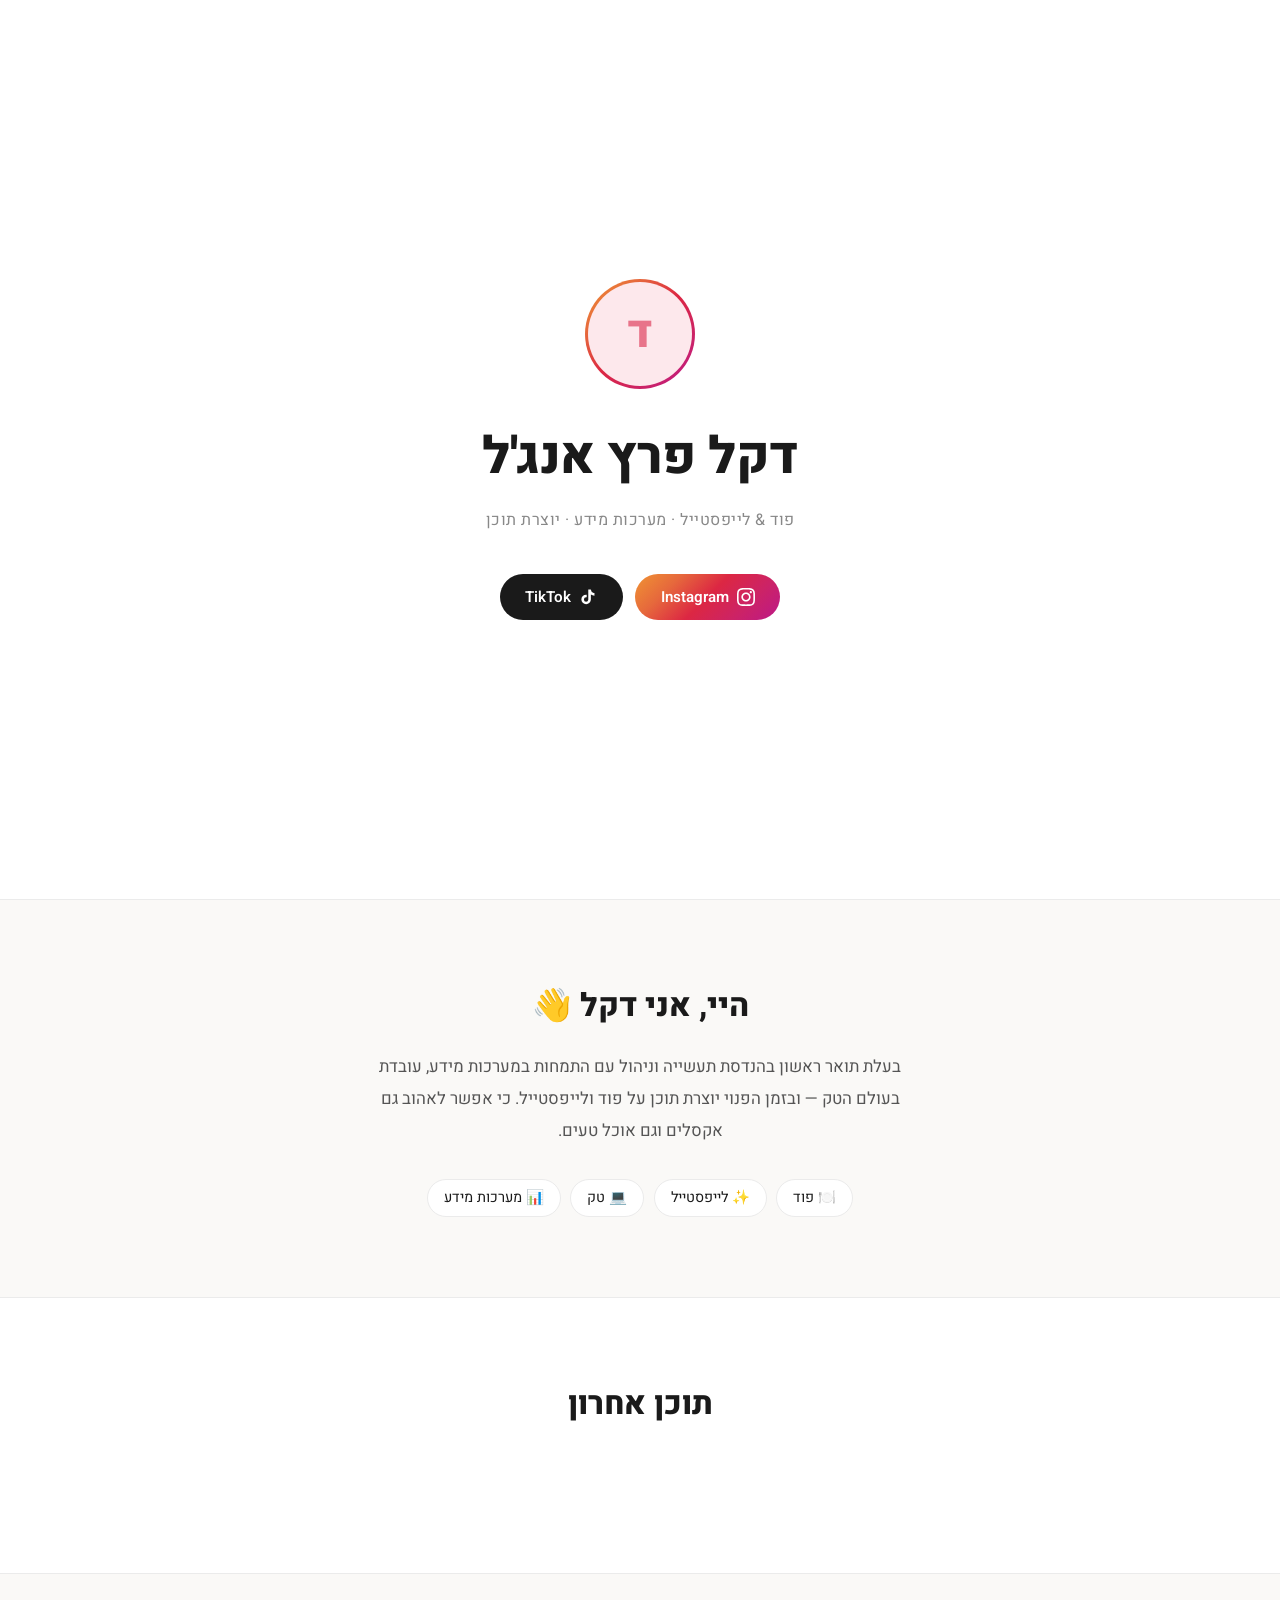
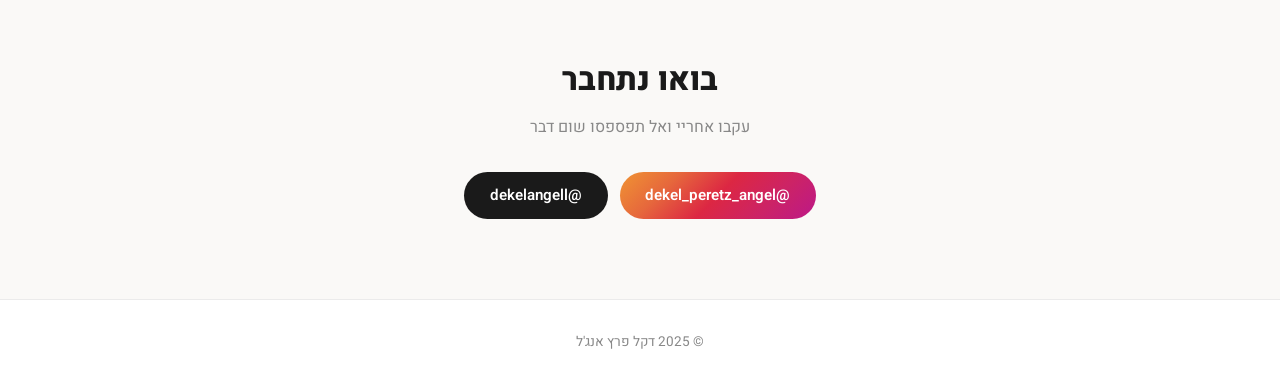
<file: landing/index.html>
<!DOCTYPE html>
<html lang="he" dir="rtl">
<head>
  <meta charset="UTF-8" />
  <meta name="viewport" content="width=device-width, initial-scale=1.0" />
  <title>דקל פרץ אנג'ל</title>
  <link rel="preconnect" href="https://fonts.googleapis.com" />
  <link href="https://fonts.googleapis.com/css2?family=Heebo:wght@300;400;600;800&display=swap" rel="stylesheet" />
  <link rel="stylesheet" href="style.css" />
</head>
<body>

  <!-- Hero -->
  <section class="hero">
    <div class="hero-content">
      <div class="avatar-ring">
        <div class="avatar-placeholder">ד</div>
      </div>
      <h1 class="name">דקל פרץ אנג'ל</h1>
      <p class="tagline">פוד &amp; לייפסטייל · מערכות מידע · יוצרת תוכן</p>
      <div class="social-links">
        <a href="https://www.instagram.com/dekel_peretz_angel?igsh=MWF5MXI2empuNXgxZg%3D%3D&utm_source=qr"
           target="_blank" rel="noopener" class="btn btn-instagram">
          <svg viewBox="0 0 24 24" fill="currentColor" width="18" height="18"><path d="M12 2.163c3.204 0 3.584.012 4.85.07 3.252.148 4.771 1.691 4.919 4.919.058 1.265.069 1.645.069 4.849 0 3.205-.012 3.584-.069 4.849-.149 3.225-1.664 4.771-4.919 4.919-1.266.058-1.644.07-4.85.07-3.204 0-3.584-.012-4.849-.07-3.26-.149-4.771-1.699-4.919-4.92-.058-1.265-.07-1.644-.07-4.849 0-3.204.013-3.583.07-4.849.149-3.227 1.664-4.771 4.919-4.919 1.266-.057 1.645-.069 4.849-.069zm0-2.163c-3.259 0-3.667.014-4.947.072-4.358.2-6.78 2.618-6.98 6.98-.059 1.281-.073 1.689-.073 4.948 0 3.259.014 3.668.072 4.948.2 4.358 2.618 6.78 6.98 6.98 1.281.058 1.689.072 4.948.072 3.259 0 3.668-.014 4.948-.072 4.354-.2 6.782-2.618 6.979-6.98.059-1.28.073-1.689.073-4.948 0-3.259-.014-3.667-.072-4.947-.196-4.354-2.617-6.78-6.979-6.98-1.281-.059-1.69-.073-4.949-.073zm0 5.838c-3.403 0-6.162 2.759-6.162 6.162s2.759 6.163 6.162 6.163 6.162-2.759 6.162-6.163c0-3.403-2.759-6.162-6.162-6.162zm0 10.162c-2.209 0-4-1.79-4-4 0-2.209 1.791-4 4-4s4 1.791 4 4c0 2.21-1.791 4-4 4zm6.406-11.845c-.796 0-1.441.645-1.441 1.44s.645 1.44 1.441 1.44c.795 0 1.439-.645 1.439-1.44s-.644-1.44-1.439-1.44z"/></svg>
          Instagram
        </a>
        <a href="https://www.tiktok.com/@dekelangell?_r=1&_t=ZS-97HjyAtBNI4"
           target="_blank" rel="noopener" class="btn btn-tiktok">
          <svg viewBox="0 0 24 24" fill="currentColor" width="18" height="18"><path d="M19.59 6.69a4.83 4.83 0 01-3.77-4.25V2h-3.45v13.67a2.89 2.89 0 01-2.88 2.5 2.89 2.89 0 01-2.89-2.89 2.89 2.89 0 012.89-2.89c.28 0 .54.04.79.1V9.01a6.33 6.33 0 00-.79-.05 6.34 6.34 0 00-6.34 6.34 6.34 6.34 0 006.34 6.34 6.34 6.34 0 006.33-6.34V8.69a8.18 8.18 0 004.78 1.52V6.74a4.85 4.85 0 01-1.01-.05z"/></svg>
          TikTok
        </a>
      </div>
    </div>
  </section>

  <!-- About -->
  <section class="about">
    <div class="container">
      <h2 class="section-title">היי, אני דקל 👋</h2>
      <p class="about-text">
        בעלת תואר ראשון בהנדסת תעשייה וניהול עם התמחות במערכות מידע,
        עובדת בעולם הטק — ובזמן הפנוי יוצרת תוכן על פוד ולייפסטייל.
        כי אפשר לאהוב גם אקסלים וגם אוכל טעים.
      </p>
      <div class="tags">
        <span class="tag">🍽️ פוד</span>
        <span class="tag">✨ לייפסטייל</span>
        <span class="tag">💻 טק</span>
        <span class="tag">📊 מערכות מידע</span>
      </div>
    </div>
  </section>

  <!-- Reels -->
  <section class="reels">
    <div class="container">
      <h2 class="section-title">תוכן אחרון</h2>
      <div class="reels-grid">
        <div class="reel-wrap">
          <blockquote class="instagram-media"
            data-instgrm-permalink="https://www.instagram.com/reel/DXe5WoHof0M/"
            data-instgrm-version="14">
          </blockquote>
        </div>
        <div class="reel-wrap">
          <blockquote class="instagram-media"
            data-instgrm-permalink="https://www.instagram.com/reel/DXmnN8SIhX_/"
            data-instgrm-version="14">
          </blockquote>
        </div>
        <div class="reel-wrap">
          <blockquote class="instagram-media"
            data-instgrm-permalink="https://www.instagram.com/reel/DYVBUI5o-69/"
            data-instgrm-version="14">
          </blockquote>
        </div>
        <div class="reel-wrap">
          <blockquote class="instagram-media"
            data-instgrm-permalink="https://www.instagram.com/reel/DZF76R9oj_z/"
            data-instgrm-version="14">
          </blockquote>
        </div>
      </div>
    </div>
  </section>

  <!-- CTA -->
  <section class="cta">
    <div class="container">
      <h2>בואו נתחבר</h2>
      <p>עקבו אחריי ואל תפספסו שום דבר</p>
      <div class="social-links">
        <a href="https://www.instagram.com/dekel_peretz_angel?igsh=MWF5MXI2empuNXgxZg%3D%3D&utm_source=qr"
           target="_blank" rel="noopener" class="btn btn-instagram">
          @dekel_peretz_angel
        </a>
        <a href="https://www.tiktok.com/@dekelangell?_r=1&_t=ZS-97HjyAtBNI4"
           target="_blank" rel="noopener" class="btn btn-tiktok">
          @dekelangell
        </a>
      </div>
    </div>
  </section>

  <footer>
    <p>© 2025 דקל פרץ אנג'ל</p>
  </footer>

  <script async src="//www.instagram.com/embed.js"></script>
</body>
</html>
</file>
<file: landing/style.css>
*, *::before, *::after {
  box-sizing: border-box;
  margin: 0;
  padding: 0;
}

:root {
  --pink: #e8748a;
  --soft-pink: #fde8ec;
  --bg: #faf9f7;
  --dark: #1a1a1a;
  --muted: #888;
  --border: #ebebeb;
  --card: #fff;
}

html {
  scroll-behavior: smooth;
}

body {
  font-family: 'Heebo', sans-serif;
  background: var(--bg);
  color: var(--dark);
  line-height: 1.6;
  direction: rtl;
}

/* ── Hero ── */
.hero {
  min-height: 100vh;
  display: flex;
  align-items: center;
  justify-content: center;
  background: #fff;
  border-bottom: 1px solid var(--border);
}

.hero-content {
  text-align: center;
  padding: 3rem 2rem;
  animation: fadeUp 0.8s ease both;
}

.avatar-ring {
  width: 110px;
  height: 110px;
  margin: 0 auto 1.75rem;
  border-radius: 50%;
  padding: 3px;
  background: linear-gradient(135deg, #f09433, #e6683c, #dc2743, #cc2366, #bc1888);
}

.avatar-placeholder {
  width: 100%;
  height: 100%;
  border-radius: 50%;
  background: var(--soft-pink);
  display: flex;
  align-items: center;
  justify-content: center;
  font-size: 2.8rem;
  font-weight: 800;
  color: var(--pink);
}

.name {
  font-size: clamp(2rem, 6vw, 3.2rem);
  font-weight: 800;
  color: var(--dark);
  margin-bottom: 0.6rem;
  letter-spacing: -0.5px;
}

.tagline {
  font-size: 1rem;
  color: var(--muted);
  margin-bottom: 2.5rem;
  font-weight: 400;
  letter-spacing: 0.5px;
}

/* ── Buttons ── */
.social-links {
  display: flex;
  gap: 0.75rem;
  justify-content: center;
  flex-wrap: wrap;
}

.btn {
  display: inline-flex;
  align-items: center;
  gap: 0.5rem;
  padding: 0.7rem 1.6rem;
  border-radius: 50px;
  font-family: 'Heebo', sans-serif;
  font-size: 0.95rem;
  font-weight: 600;
  text-decoration: none;
  transition: transform 0.18s, box-shadow 0.18s;
  border: none;
  cursor: pointer;
}

.btn:hover {
  transform: translateY(-2px);
  box-shadow: 0 8px 24px rgba(0,0,0,0.12);
}

.btn-instagram {
  background: linear-gradient(135deg, #f09433, #e6683c, #dc2743, #cc2366, #bc1888);
  color: #fff;
}

.btn-tiktok {
  background: var(--dark);
  color: #fff;
}

/* ── About ── */
.about {
  padding: 5rem 1.5rem;
  background: var(--bg);
}

.container {
  max-width: 680px;
  margin: 0 auto;
  text-align: center;
}

.section-title {
  font-size: clamp(1.5rem, 4vw, 2rem);
  font-weight: 800;
  margin-bottom: 1.25rem;
  color: var(--dark);
}

.about-text {
  font-size: 1.05rem;
  color: #555;
  max-width: 540px;
  margin: 0 auto 2rem;
  line-height: 1.9;
}

.tags {
  display: flex;
  gap: 0.6rem;
  justify-content: center;
  flex-wrap: wrap;
}

.tag {
  background: var(--card);
  border: 1px solid var(--border);
  border-radius: 50px;
  padding: 0.4rem 1rem;
  font-size: 0.9rem;
  color: var(--dark);
  font-weight: 400;
}

/* ── Reels ── */
.reels {
  padding: 5rem 1.5rem;
  background: #fff;
  border-top: 1px solid var(--border);
  border-bottom: 1px solid var(--border);
}

.reels .container {
  max-width: 960px;
}

.reels-grid {
  display: grid;
  grid-template-columns: repeat(auto-fit, minmax(260px, 1fr));
  gap: 1.5rem;
  margin-top: 2.5rem;
}

.reel-wrap {
  display: flex;
  justify-content: center;
}

.reel-wrap .instagram-media {
  min-width: unset !important;
  width: 100% !important;
  max-width: 320px;
  border-radius: 16px;
  overflow: hidden;
}

/* ── CTA ── */
.cta {
  padding: 5rem 1.5rem;
  background: var(--bg);
  text-align: center;
}

.cta h2 {
  font-size: clamp(1.5rem, 4vw, 2rem);
  font-weight: 800;
  margin-bottom: 0.6rem;
}

.cta p {
  color: var(--muted);
  margin-bottom: 2rem;
  font-size: 1rem;
}

/* ── Footer ── */
footer {
  padding: 2rem;
  text-align: center;
  color: var(--muted);
  font-size: 0.85rem;
  border-top: 1px solid var(--border);
  background: #fff;
}

/* ── Animation ── */
@keyframes fadeUp {
  from { opacity: 0; transform: translateY(24px); }
  to   { opacity: 1; transform: translateY(0); }
}

/* ── Mobile ── */
@media (max-width: 480px) {
  .reels-grid { grid-template-columns: 1fr; }
  .btn { padding: 0.65rem 1.3rem; font-size: 0.9rem; }
}
</file>
